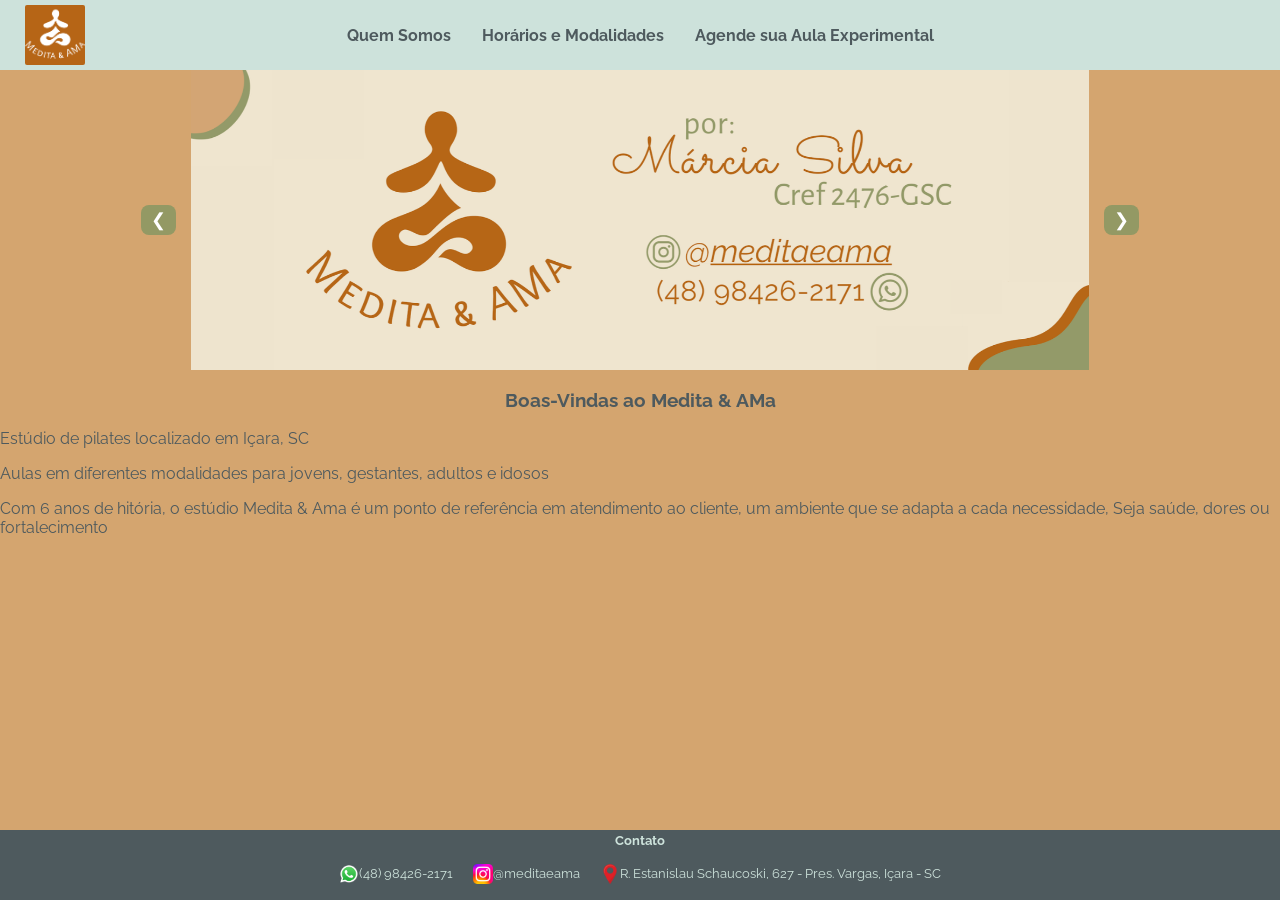
<file: index.html>
<!DOCTYPE html>
<html lang="pt-BR">
<head>
    <meta charset="UTF-8">
    <meta name="viewport" content="width=device-width, initial-scale=1.0">
    <meta name="author" content="Cecília da Silva Alves e Rafaela Amboni Ghellere">
    <meta name="description" content="Pilates em Içara,SC - Medita & AMa, seu lugar favorito para praticar pilates! Venha conhecer nosso espaço, agende sua aula!">
    <link rel="icon" href="img/LOGO-00.png" type="image/x-icon"> 
    <link href="css/style.css" rel="stylesheet" type="text/css">
    <script type="text/javascript" defer src="js/script.js"> </script> 
    <title>Medita & AMa</title>

    
    <link href="https://fonts.googleapis.com/css2?family=Google+Sans:ital,opsz,wght@0,17..18,400..700;1,17..18,400..700&family=Raleway:ital,wght@0,100..900;1,100..900&display=swap" rel="stylesheet">
</head>
<body>
    <header>
        <img src="img/LOGO-01.png" alt="Logo">
        <nav>
            <a href="sobre.html">Quem Somos</a>
            <a href="info.html">Horários e Modalidades</a>
            <a href="agendar.html">Agende sua Aula Experimental</a>
        </nav>
    </header>

    <main>
        <article id="carrossel">
            <button id="btVoltar" class="botao">&#10094</button>
            
                <img src="img/Banner 1.png" alt="Banner de divulgação" id="moldura">
            
            <button id="btAvancar" class="botao">&#10095</button>
        </article>

        <section> 
            <article>
                <h1>Boas-Vindas ao Medita & AMa</h1>
                <p>Estúdio de pilates localizado em Içara, SC</p>
                <p>Aulas em diferentes modalidades para jovens, gestantes, adultos e idosos</p>
                <p>Com 6 anos de hitória, o estúdio Medita & Ama é um ponto de referência em atendimento ao cliente, um ambiente que se adapta a cada necessidade, Seja saúde, dores ou fortalecimento</p>
            </article>
        </section>
    </main>

    <footer>
        <h5>Contato</h5>
        <ul>
            <li>
                <a href="https://wa.me/5548984262171" target="_blank"><img src="img/WhatsLogo.webp" alt="Logo WhatsApp">(48) 98426-2171</a>
            </li>
            <li>
                <a href="https://www.instagram.com/meditaeama/" target="_blank"><img src="img/InstaLogo.webp" alt="Logo Instagram">@meditaeama</a>
            </li>
            <li>
                <a href="https://maps.app.goo.gl/zy45Eo4EK1qA7ZUk7" target="_blank"><img src="img/AlfineteLoc.png" alt="Alfinete Localização">R. Estanislau Schaucoski, 627 - Pres. Vargas, Içara - SC</a>
            </li>
        </ul>
    </footer>
</body>
</html>
</file>
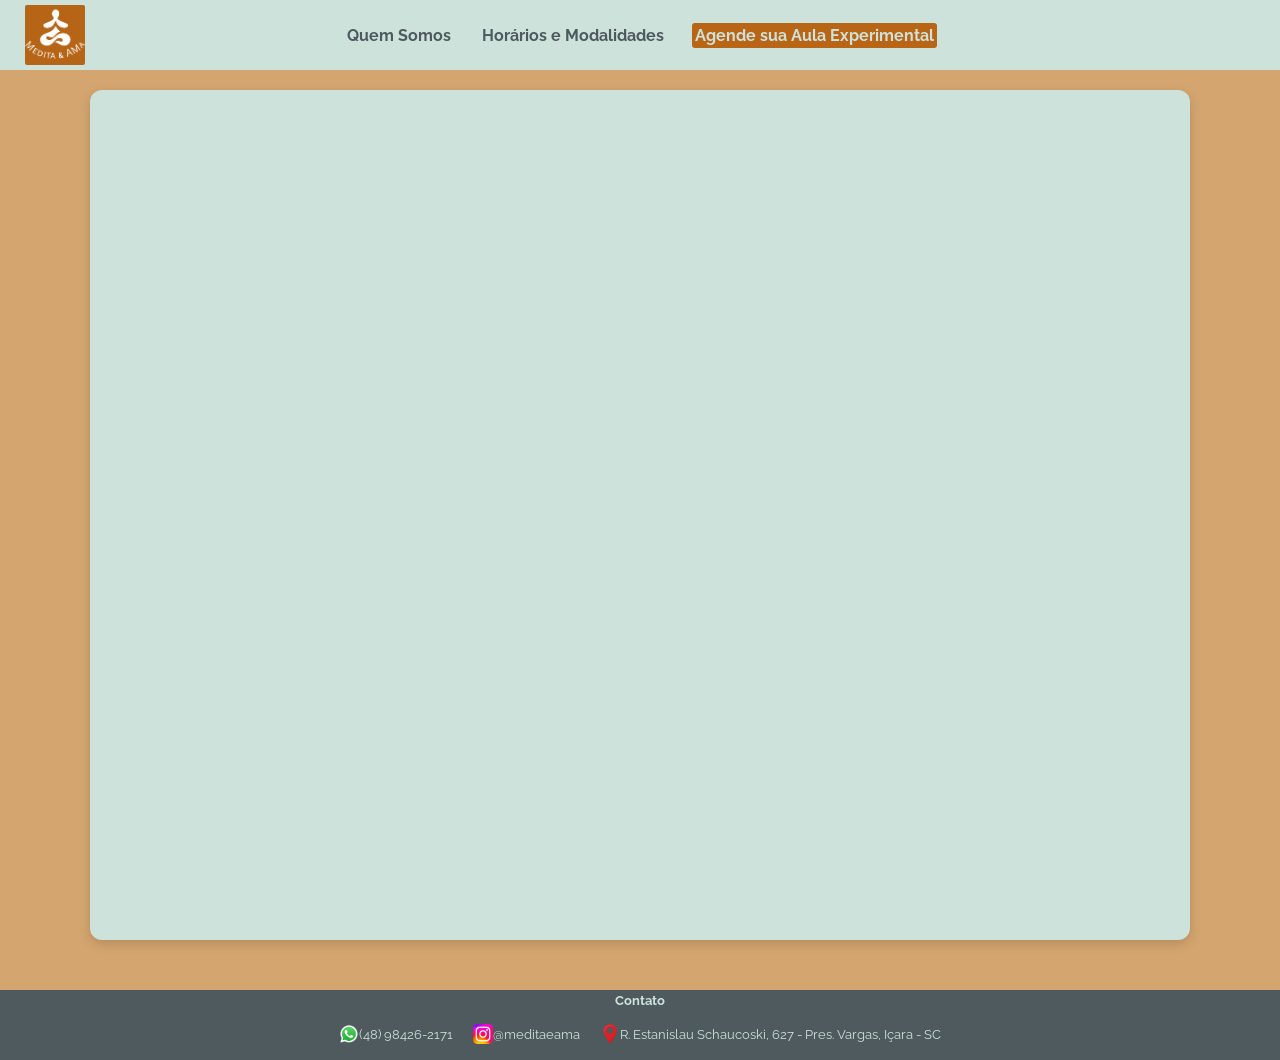
<file: agendar.html>
<!DOCTYPE html>
<html lang="pt-BR">
<head>
    <meta charset="UTF-8">
    <meta name="viewport" content="width=device-width, initial-scale=1.0">
    <meta name="author" content="Cecília da Silva Alves e Rafaela Amboni Ghellere">
    <meta name="description" content="Pilates em Içara,SC - Venha agendar sua aula experimental gratuita no espaço Medita & AMa, aproveite">
    <link rel="icon" href="img/LOGO-00.png" type="image/x-icon"> 

    <link href="css/style.css" rel="stylesheet" type="text/css">
    <script type="text/javascript" defer src="js/script.js"> </script> 
    <title>Medita & AMa</title>

    <link href="https://fonts.googleapis.com/css2?family=Google+Sans:ital,opsz,wght@0,17..18,400..700;1,17..18,400..700&family=Raleway:ital,wght@0,100..900;1,100..900&display=swap" rel="stylesheet">
</head>
<body>
    <header>
        <a href="index.html">
            <img src="img/LOGO-01.png" alt="Logo">
        </a>
        <nav>
            <a href="sobre.html">Quem Somos</a>
            <a href="info.html">Horários e Modalidades</a>
            <a href="agendar.html">Agende sua Aula Experimental</a>
        </nav>
    </header>

    <main id="mainAgendar">
        <iframe src="https://painel.softwarepilates.com.br/ag/meditaeama" frameborder="0"></iframe>
    </main>

    <footer>
        <h5>Contato</h5>
        <ul>
            <li>
                <a href="https://wa.me/5548984262171" target="_blank"><img src="img/WhatsLogo.webp" alt="Logo WhatsApp">(48) 98426-2171</a>
            </li>
            <li>
                <a href="https://www.instagram.com/meditaeama/" target="_blank"><img src="img/InstaLogo.webp" alt="Logo Instagram">@meditaeama</a>
            </li>
            <li>
                <a href="https://maps.app.goo.gl/zy45Eo4EK1qA7ZUk7" target="_blank"><img src="img/AlfineteLoc.png" alt="Alfinete Localização">R. Estanislau Schaucoski, 627 - Pres. Vargas, Içara - SC</a>
            </li>
        </ul>
    </footer>
</body>
</html>
</file>
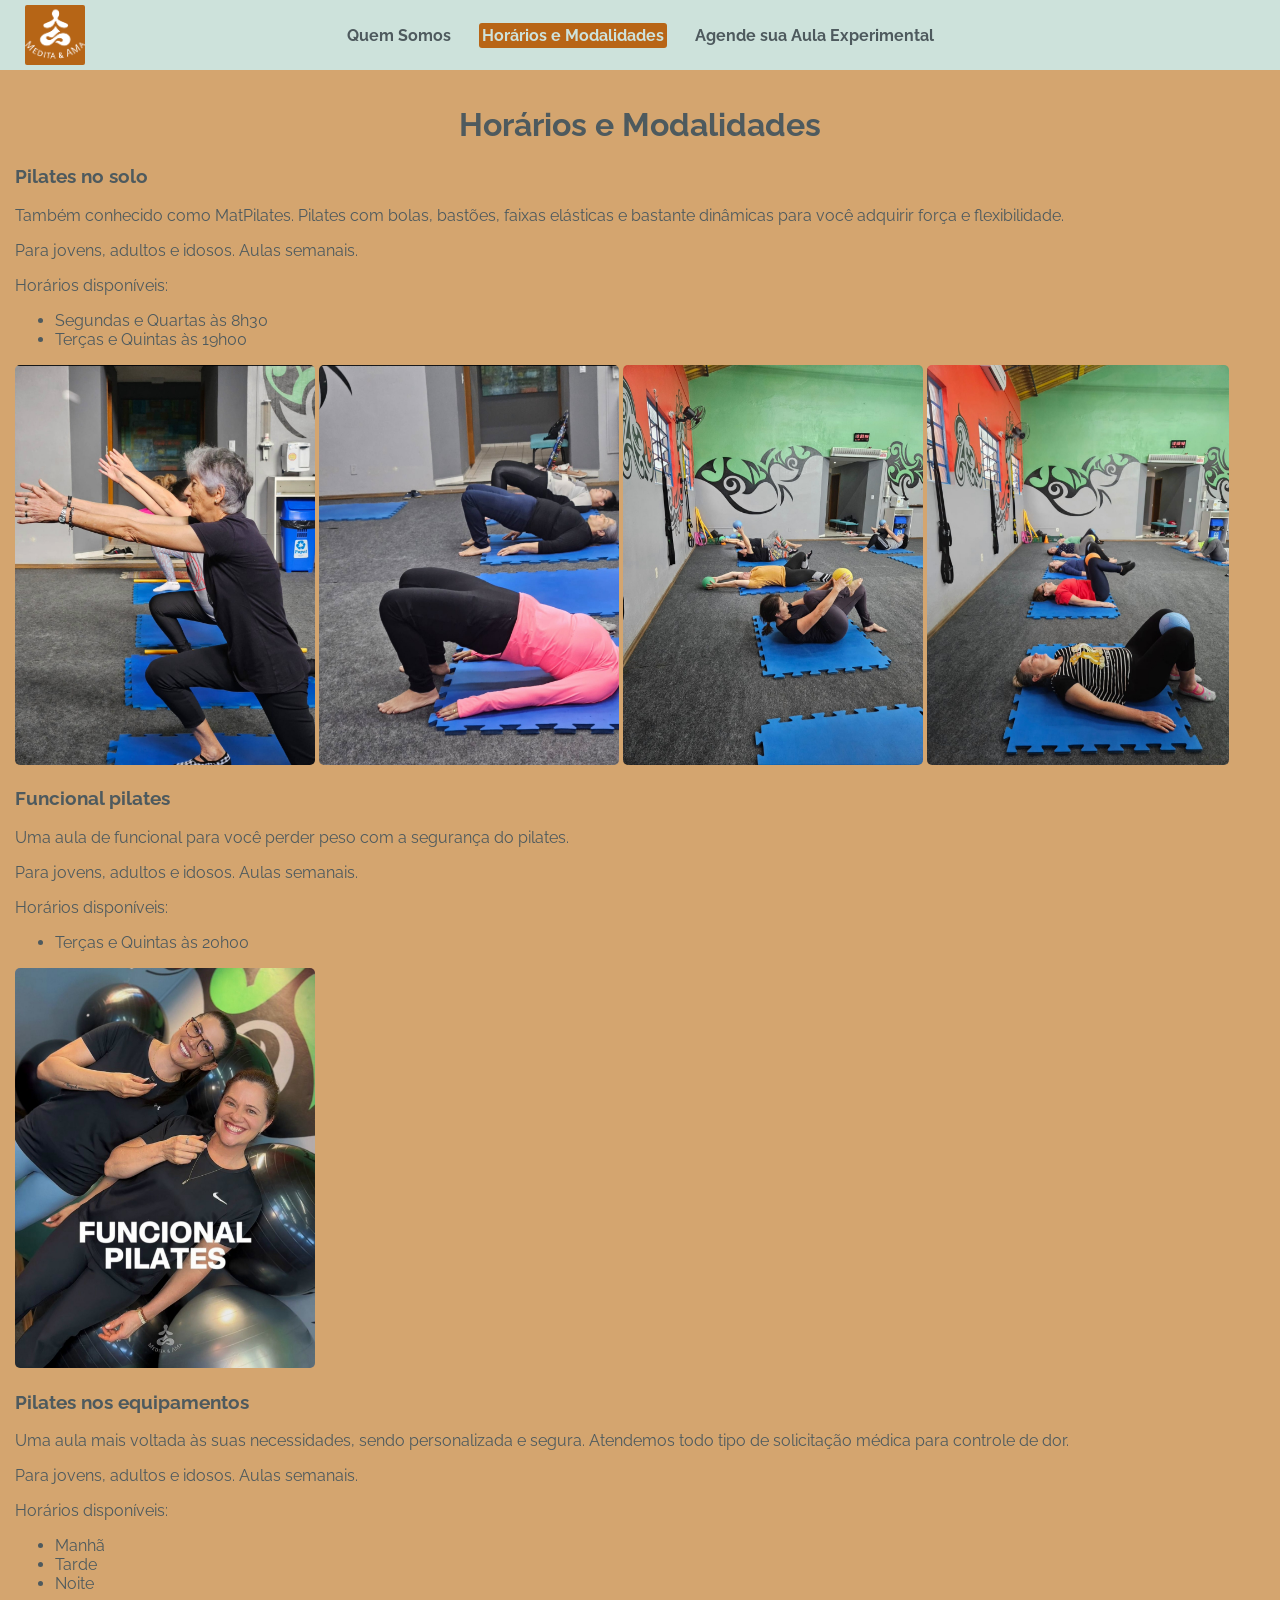
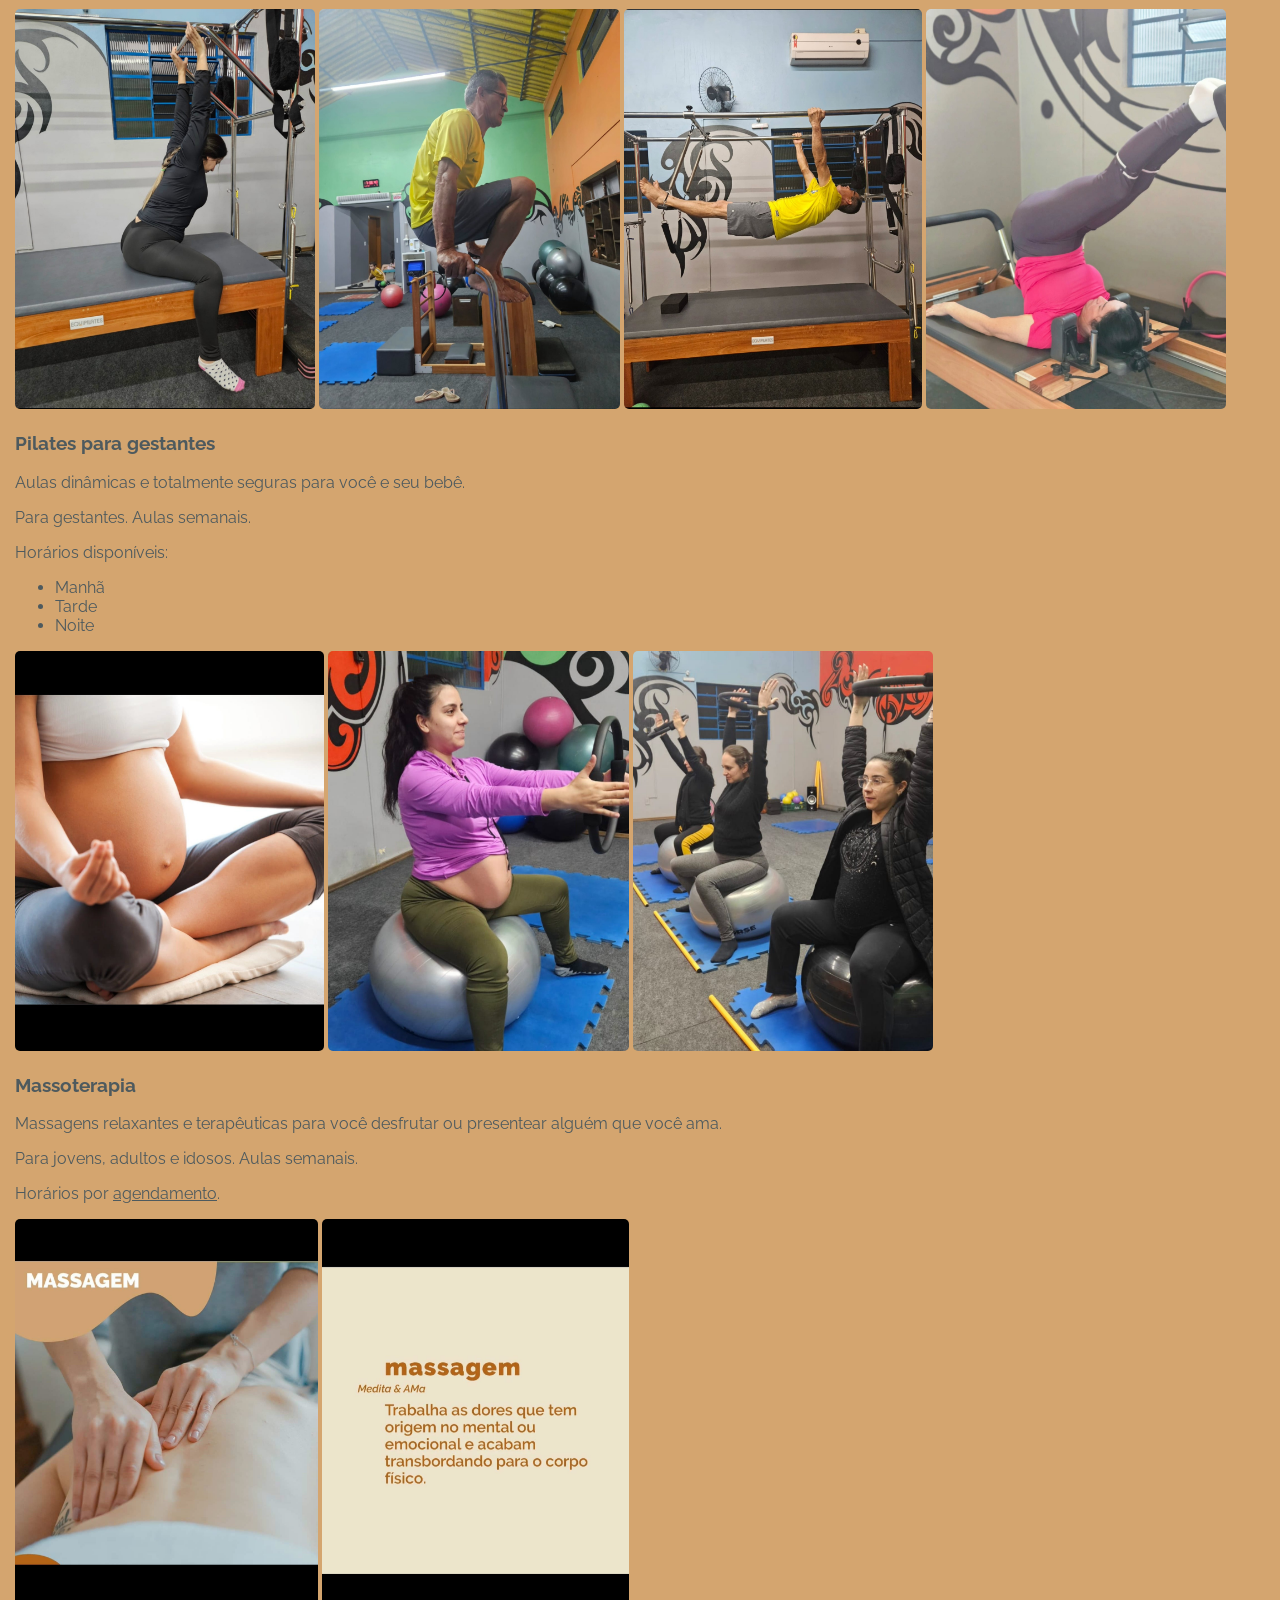
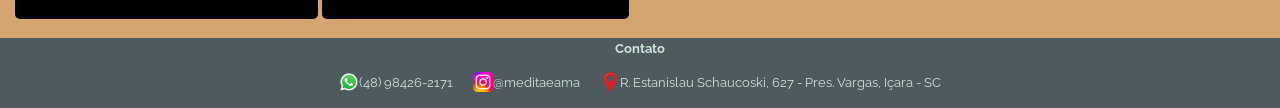
<file: info.html>
<!DOCTYPE html>
<html lang="pt-BR">
<head>
    <meta charset="UTF-8">
    <meta name="viewport" content="width=device-width, initial-scale=1.0">
    <meta name="author" content="Cecília da Silva Alves e Rafaela Amboni Ghellere">
    <meta name="description" content="Pilates em Içara,SC - Venha conhecer nossa modalidades e horários disponíveis no Medita & AMa!">
    <link rel="icon" href="img/LOGO-00.png" type="image/x-icon">
    <link href="css/style.css" rel="stylesheet" type="text/css">
    <script type="text/javascript" defer src="js/script.js"> </script> 
    <title>Medita & AMa</title>

    <link href="https://fonts.googleapis.com/css2?family=Google+Sans:ital,opsz,wght@0,17..18,400..700;1,17..18,400..700&family=Raleway:ital,wght@0,100..900;1,100..900&display=swap" rel="stylesheet">
</head>
<body>
    <header>
        <a href="index.html">
            <img src="img/LOGO-01.png" alt="Logo">
        </a>
        <nav>
            <a href="sobre.html">Quem Somos</a>
            <a href="info.html">Horários e Modalidades</a>
            <a href="agendar.html">Agende sua Aula Experimental</a>
        </nav>
    </header>
    <main id="mainInfo">
        <h1>Horários e Modalidades</h1>
        <section class="infoModalidade">
            <article>
                <h3>Pilates no solo</h3>
                <p>Também conhecido como MatPilates. Pilates com bolas, bastões, faixas elásticas e bastante dinâmicas para você adquirir força e flexibilidade.</p>
                <p>Para jovens, adultos e idosos. Aulas semanais.</p>
                <p>Horários disponíveis: </p>
                <ul>
                    <li>Segundas e Quartas às 8h30</li>
                    <li>Terças e Quintas às 19h00</li>
                </ul>
            </article>
            <section class="imgModalidade">
                <img src="img/Matpilates.jpg" alt="Múltiplas imagens da Sala principal do Medita & ama,chão revestido com carpete e as paretes coloridas, com os alunos várias posições em cima de tatamis, segurando bastões e bolas com as duas mãos, em posição ereta. fotos no meio da execução do exercício">
                <img src="img/Matpilates1.jpg" alt="">
                <img src="img/Matpilates2.jpg" alt="">
                <img src="img/Matpilates3.jpg" alt="">
            </section>
        </section>

        <section class="infoModalidade">
            <article>
                <h3>Funcional pilates</h3>
                <p>Uma aula de funcional para você perder peso com a segurança do pilates.</p>
                <p>Para jovens, adultos e idosos. Aulas semanais.</p>
                <p>Horários disponíveis: </p>
                <ul>
                    <li>Terças e Quintas às 20h00</li>
                </ul>
            </article>
            <section  class="imgModalidade">
                <img src="img/Funcionalpilates.jpg" alt="Professoras Fabíola e Márcia posam em frente as bolas de ginástica usadas na modalidade. na imagem há o texto 'Funcional pilates' com a logo do medita e ama em baixo">
            </section>
        </section>

        <section class="infoModalidade">
            <article>
                <h3>Pilates nos equipamentos</h3>
                <p>Uma aula mais voltada às suas necessidades, sendo personalizada e segura. Atendemos todo tipo de solicitação médica para controle de dor.</p>
                <p>Para jovens, adultos e idosos. Aulas semanais.</p>
                <p>Horários disponíveis: </p>
                <ul>
                    <li>Manhã</li>
                    <li>Tarde</li>
                    <li>Noite</li>
                </ul>
            </article>
            <section  class="imgModalidade">
                <img src="img/equipamentos.jpg" alt="">
                <img src="img/equipamentos1.jpg" alt="">
                <img src="img/equipamentos2.jpg" alt="">
                <img src="img/equipamentos3.jpg" alt="">
            </section>
        </section>

        <section class="infoModalidade">
            <article>
                <h3>Pilates para gestantes</h3>
                <p>Aulas dinâmicas e totalmente seguras para você e seu bebê.</p>
                <p>Para gestantes. Aulas semanais.</p>
                <p>Horários disponíveis: </p>
                <ul>
                    <li>Manhã</li>
                    <li>Tarde</li>
                    <li>Noite</li>
                </ul>
            </article>
            <section  class="imgModalidade">
                <img src="img/gestante.jpeg" alt="">
                <img src="img/gestante 1.jpeg" alt="">
                <img src="img/gestante 2.jpeg" alt="">
            </section>
        </section>

        <section class="infoModalidade">
            <article>
                <h3>Massoterapia</h3>
                <p>Massagens relaxantes e terapêuticas para você desfrutar ou presentear alguém que você ama.</p>
                <p>Para jovens, adultos e idosos. Aulas semanais.</p>
                <p>Horários por <u>agendamento</u>.</p>
            </article>
            <section  class="imgModalidade">
                <img src="img/massagem.jpeg" alt="">
                <img src="img/massagem1.jpeg" alt="">
            </section>
        </section>
    </main>

    <footer>
        <h5>Contato</h5>
        <ul>
            <li>
                <a href="https://wa.me/5548984262171" target="_blank"><img src="img/WhatsLogo.webp" alt="Logo WhatsApp">(48) 98426-2171</a>
            </li>
            <li>
                <a href="https://www.instagram.com/meditaeama/" target="_blank"><img src="img/InstaLogo.webp" alt="Logo Instagram">@meditaeama</a>
            </li>
            <li>
                <a href="https://maps.app.goo.gl/zy45Eo4EK1qA7ZUk7" target="_blank"><img src="img/AlfineteLoc.png" alt="Alfinete Localização">R. Estanislau Schaucoski, 627 - Pres. Vargas, Içara - SC</a>
            </li>
        </ul>
    </footer>
</body>
</html>
</file>
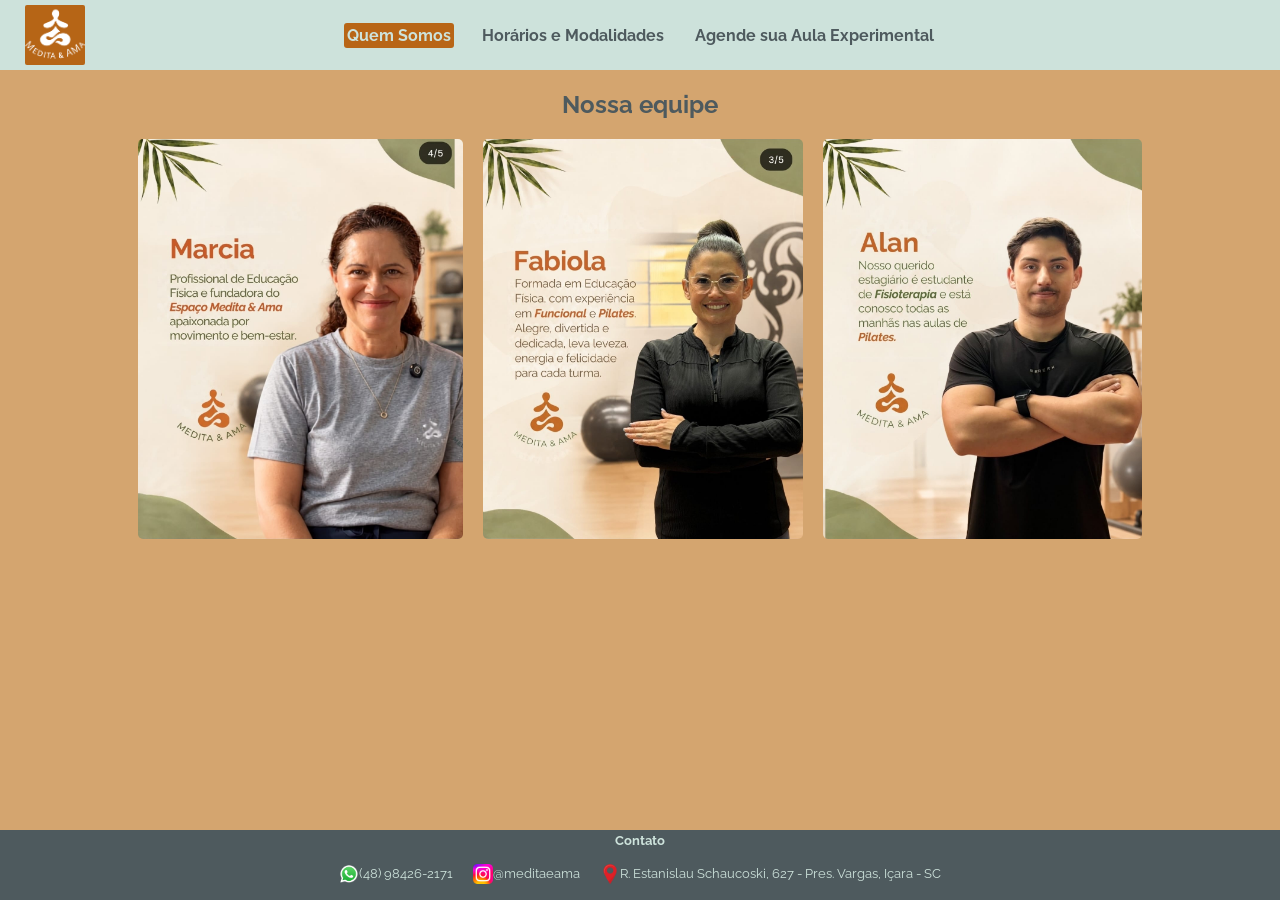
<file: sobre.html>
<!DOCTYPE html>
<html lang="pt-BR">
<head>
    <meta charset="UTF-8">
    <meta name="viewport" content="width=device-width, initial-scale=1.0">
    <meta name="author" content="Cecília da Silva Alves e Rafaela Amboni Ghellere">
    <meta name="description" content="Pilates em Içara,SC - Venha conhecer os profissionais atenciosos que vão te ajudar a cuidar do seu corpo!">
    <link rel="icon" href="img/LOGO-00.png" type="image/x-icon"> 
    <link href="css/style.css" rel="stylesheet" type="text/css">
    <script type="text/javascript" defer src="js/script.js"> </script> 
    <title>Medita & AMa</title>

    <link href="https://fonts.googleapis.com/css2?family=Google+Sans:ital,opsz,wght@0,17..18,400..700;1,17..18,400..700&family=Raleway:ital,wght@0,100..900;1,100..900&display=swap" rel="stylesheet">
</head>
<body>
    <header>
        <a href="index.html">
            <img src="img/LOGO-01.png" alt="Logo">
        </a>
        <nav>
            <a href="sobre.html">Quem Somos</a>
            <a href="info.html">Horários e Modalidades</a>
            <a href="agendar.html">Agende sua Aula Experimental</a>
        </nav>
    </header>

    <main>
        <article>
            <h1>Nossa equipe</h1>
            <section id="equipe">
                <img src="img/Marcia.jpeg" alt="" class="equipe">
                <img src="img/Fabiola.jpeg" alt="" class="equipe">
                <img src="img/Alan.jpeg" alt="" class="equipe">
            </section>
        </article>
    </main>

    <footer>
        <h5>Contato</h5>
        <ul>
            <li>
                <a href="https://wa.me/5548984262171" target="_blank"><img src="img/WhatsLogo.webp" alt="Logo WhatsApp">(48) 98426-2171</a>
            </li>
            <li>
                <a href="https://www.instagram.com/meditaeama/" target="_blank"><img src="img/InstaLogo.webp" alt="Logo Instagram">@meditaeama</a>
            </li>
            <li>
                <a href="https://maps.app.goo.gl/zy45Eo4EK1qA7ZUk7" target="_blank"><img src="img/AlfineteLoc.png" alt="Alfinete Localização">R. Estanislau Schaucoski, 627 - Pres. Vargas, Içara - SC</a>
            </li>
        </ul>
    </footer>
</body>
</html>
</file>
<file: css/style.css>
/*? PALETA DE CORES  */
/* 
clara (fundo): rgb(212, 165, 111)
principal: rgb(184, 101, 22)
complementar: rgb(147, 153, 100)
neutra: rgb(205, 226, 219)
escura (texto): rgb(78, 90, 94)
*/

/** GERAL  */
body{
    margin: 0 auto;
    font-family: "Raleway", sans-serif;
    color: rgb(78, 90, 94);
    background-color: rgb(212, 165, 111);
    padding-top: 70px;
    padding-bottom: 0;
    min-height: calc(100vh - 70px);
    display: flex;
    flex-direction: column;
}
a{
    text-decoration: none;
    color: rgb(78, 90, 94);
}
main{
    flex: 1;
}
h1{
    text-align: center;
}


/** HEADER  */
header{
    background-color: rgb(205, 226, 219);
    height: 70px;
    padding: 0 25px;
    display: flex;
    align-items: center;
    justify-content: center;
    font-weight: bold;
    position: fixed;
    top: 0;
    left: 0;
    width: 100%;
    box-sizing: border-box;
    z-index: 1000;
}
header > a {
    position: absolute;
    left: 0px;
    display: flex;
    align-items: center;
}
header img{
    height: 60px;
    border-radius: 2px;
    position: absolute;
    left: 25px;
}
nav{
    display: flex;
    justify-content: center;
    gap: 25px;
}
nav a{
    padding: 3px;
    border-radius: 3px;
    transition: 0.3s;
}
nav a:hover{
    background-color: rgb(184, 101, 22);
    color: rgb(205, 226, 219);
}
nav a.paginaAtual{
    background-color: rgb(184, 101, 22);
    color: rgb(205, 226, 219);
    cursor: default;
    pointer-events: none;
}


/** CARROSSEL */
#carrossel{
    display: flex;
    align-items: center;
    justify-content: center;
    gap: 10px;
}
#moldura{
    max-width: 85%;
    height: 300px;
    object-fit: contain;
}
.botao{ 
	margin: 5px;
	padding: 4px 10px;
	background: rgb(147, 153, 100);
	border-radius: 8px;
	text-align: center;
	font-size: 18px;
	cursor: pointer;
	color: white;
    border: 0;
}


/** FOOTER */
footer{
    position: static;
    bottom: 0;
    background-color:rgb(78, 90, 94);
    color: rgb(205, 226, 219);
    width: 100%;
    text-align: center;
}
h5{
  margin: 0;
  padding: 0;
  padding-top: 3px;
}
footer ul{
    list-style-type: none;
    display: flex;
    flex-wrap: nowrap;
    padding: 0; 
    gap: 20px;
    justify-content: center;
}
footer li{
    font-size: 13px;
    display: flex;
    align-items: center;
}
footer li a{
    color: rgb(205, 226, 219);
    display: flex;
    align-items: center;
}
footer li a:hover{
    color: rgb(147, 153, 100);
}
footer li a img{
    width: 20px;
}


/** SOBRE E INFO */
#equipe{
    display: flex;
    justify-content: center;
    gap: 20px;
}
section img{
    height: 400px;
    border-radius: 5px;
}
#mainInfo{
    margin: 15px;
}

/** AGENDAR  */
#mainAgendar{
    display: flex;
    justify-content: center;
    padding: 20px;
}
iframe{
    width: 100%;
    max-width: 1100px;
    height: 850px;
    margin-bottom: 30px;
    border: none;
    border-radius: 12px;
    background-color: rgb(205, 226, 219);
    box-shadow: 0 4px 12px rgba(0, 0, 0, 0.15);
}


/*? RESPONSIVIDADE - TABLET  */
@media screen and (max-width: 900px) {
    /** HEADER */
    header {
        padding: 0 15px;
    }
    header img {
        height: 45px;
        left: 15px;
    }
    nav {
        gap: 12px;
    }
    nav a {
        font-size: 14px;
    }

    /** CARROSSEL */
    #moldura {
        max-width: 80%;
        height: 260px;
    }

    /** FOOTER */
    footer ul {
        gap: 12px;
    }
    footer li{
        font-size: 12px;
    }

    /** AGENDAR */
    iframe {
        height: 850px;
    }
}


/*? RESPONSIVIDADE - CELULAR  */
@media screen and (max-width: 600px) {
    body {
        padding-top: 85px;
        min-height: calc(100vh - 85px);
    }

    /** HEADER */
    header {
        height: 80px;
        padding: 5px 10px;
        flex-direction: column;
    }
    header img {
        height: 45px;
        
    }
    nav {
        width: 100%;
        flex-wrap: wrap;
        justify-content: center;
        gap: 8px;
    }
    nav a {
        font-size: 12px;
        text-align: center;
        padding: 5px;
    }

    /** CARROSSEL */
    #carrossel {
        gap: 3px;
        padding: 0 5px;
    }
    #moldura {
        width: 100%;
        max-width: calc(100% - 65px);
        height: auto;
        max-height: 250px;
    }
    .botao {
        margin: 2px;
        padding: 5px 8px;
        font-size: 15px;
        flex-shrink: 0;
    }

    /** FOOTER */
    footer {
        padding: 5px 0;
        box-sizing: border-box;
    }
    footer ul {
        flex-wrap: wrap;
        justify-content: center;
        gap: 8px 15px;
        margin: 8px 5px;
    }
    footer li {
        max-width: 100%;
        font-size: 11px;
    }
    footer li a img {
        width: 17px;
        height: 17px;
        object-fit: contain;
        flex-shrink: 0;
    }

    /** SOBRE */
    main{
        margin-top: 0;
        text-align: justify;
    }
    #equipe{
        flex-direction: column;
        align-items: center;
    }
    section img{
        width: max-content;
    }

    /*** INFO  */
    .imgModalidade{
        display: flex;
        flex-direction: column;
        gap: 10px;
        align-items: center;
    }
    section img:last-of-type{
        margin-bottom: 15px;
    }

    /** AGENDAR */
    #mainAgendar {
        padding: 10px 5px;
    }
    iframe {
        width: 95%;
        height: 900px;
        border-radius: 6px;
        margin-bottom: 0px;
    }
}
</file>
